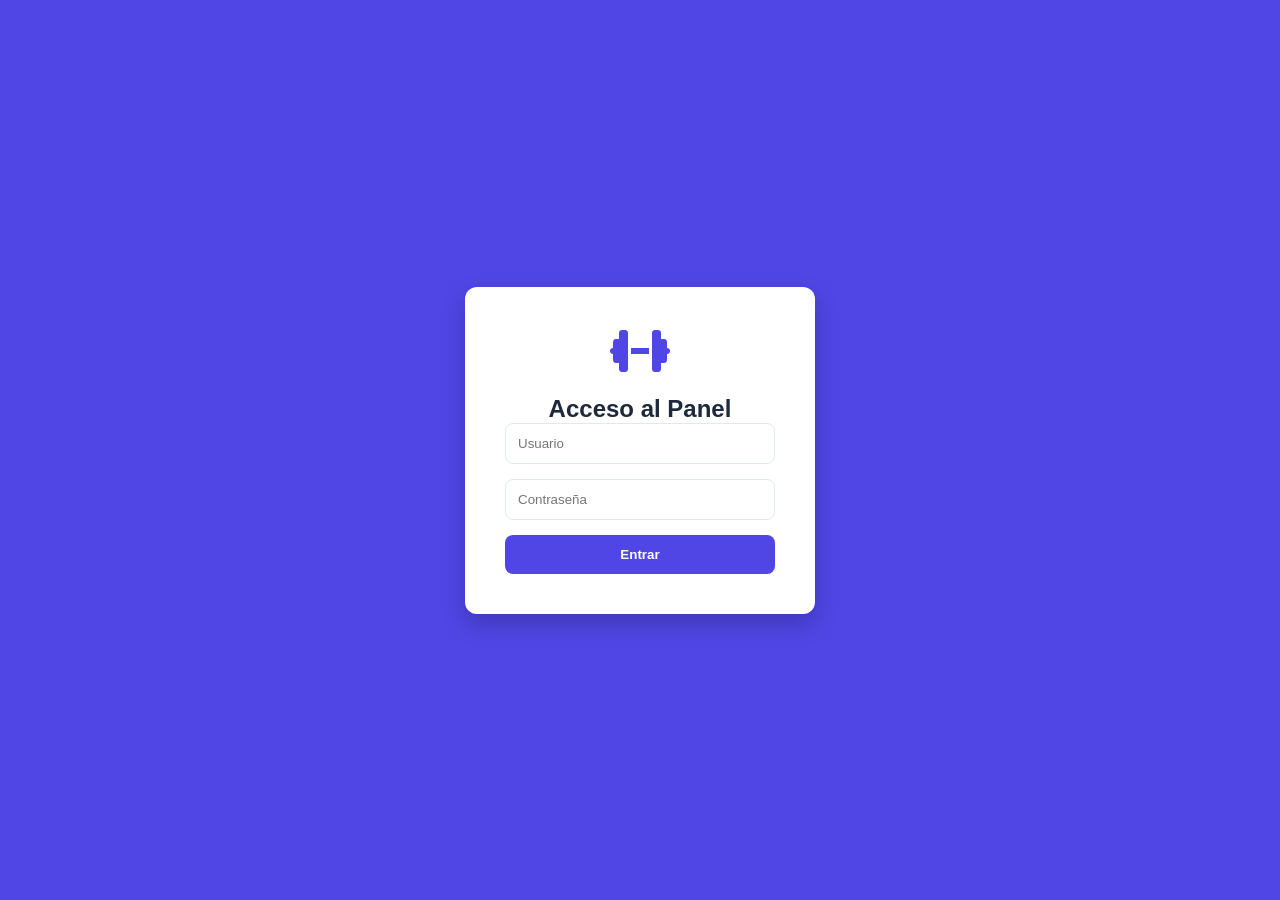
<file: frontend/html/index.html>
<!DOCTYPE html>
<html lang="es">
<head>
    <meta charset="UTF-8">
    <meta name="viewport" content="width=device-width, initial-scale=1.0">
    <title>FitGym | Inicio</title>
    <link rel="stylesheet" href="../css/estilos.css">
    <link rel="stylesheet" href="https://cdnjs.cloudflare.com/ajax/libs/font-awesome/6.4.0/css/all.min.css">
</head>
<body>

    <div id="pantalla-login" class="login-overlay">
        <div class="login-card">
            <i class="fas fa-dumbbell logo-login"></i>
            <h2>Acceso al Panel</h2>
            <form id="form-login">
                <input type="text" id="login-username" placeholder="Usuario" required>
                <input type="password" id="login-password" placeholder="Contraseña" required>
                <button type="submit" class="btn-primary">Entrar</button>
            </form>
            <p id="login-error" class="error-text">Usuario o contraseña incorrectos</p>
        </div>
    </div>

    <div id="app-container" class="dashboard-container">
        
        <aside class="sidebar">
            <div class="logo">
                <a href="index.html"><i class="fas fa-dumbbell"></i> <span>FitGym</span></a>
                <button id="btn-menu-movil" class="menu-toggle"><i class="fas fa-bars"></i></button>
            </div>
            <nav>
                <ul class="menu-nav">
                    <li><a href="index.html" class="nav-link active"><i class="fas fa-bullhorn"></i> Inicio / Tablón</a></li>
                    
                    <li class="solo-admin"><a href="monitores.html" class="nav-link menu-inactivo"><i class="fas fa-user-tie"></i> Monitores</a></li>
                    <li class="solo-admin"><a href="socios.html" class="nav-link menu-inactivo"><i class="fas fa-users"></i> Socios</a></li>
                    
                    <li><a class="nav-link menu-inactivo" href="clases.html"><i class="fas fa-calendar-alt"></i> Clases</a></li>
                    <li><a href="tarifas.html" class="nav-link menu-inactivo"><i class="fas fa-tags"></i> Tarifas</a></li>
                    
                    <li><a href="#" id="btn-logout" class="nav-link logout"><i class="fas fa-sign-out-alt"></i> Cerrar Sesión</a></li>
                </ul>
            </nav>
        </aside>

        <main class="main-content">
            <header class="top-header">
                <h1>Inicio / Tablón</h1>
                <div class="user-info">
                    <span id="nombre-usuario-display">Cargando...</span>
                    <i class="fas fa-user-circle"></i>
                </div>
            </header>

            <section class="content-area">
                
                <div class="grid-stats">
                    <div class="stat-card"><i class="fas fa-users icon-blue"></i><div><h3 id="contador-socios">...</h3><p>Socios totales</p></div></div>
                    <div class="stat-card"><i class="fas fa-calendar-day icon-green"></i><div><h3>8</h3><p>Clases para hoy</p></div></div>
                </div>
                
                <div class="card">
                    <h2><i class="fas fa-newspaper"></i> Noticias Recientes</h2><hr>
                    <div class="anuncio"><span class="badge">Nuevo</span><p><strong>Mantenimiento:</strong> El lunes la piscina permanecerá cerrada.</p></div>
                    <div class="anuncio"><span class="badge">Nuevo</span><p><strong>¡Cumpleaños!</strong> El día de mañana será el 35 cumpleaños de nuestro monitor Manuel.</p></div>
                    <div class="anuncio"><span class="badge secondary">Aviso</span><p><strong>Nuevas Tarifas:</strong> Bonos trimestrales disponibles.</p></div>
                    <div class="anuncio"><span class="badge secondary">Aviso</span><p><strong>Competicion mensual:</strong> Este mes tendrá lugar nuestra competición de crossfit mensual. Los plazos de inscripcion serán hasta el 24 de junio</p></div>
                    <div class="anuncio"><span class="badge secondary">Aviso</span><p><strong>Descuento para grupos:</strong> ¡Trae a tus amigos! 15% de descuento para grupos de 3 o más personas con la tarifa anual.</p></div>
                </div>

            </section>
        </main>
    </div>

    <script src="../js/app.js"></script>
</body>
</html>
</file>
<file: frontend/css/estilos.css>
* { 
    margin: 0; 
    padding: 0; 
    box-sizing: border-box; 
    font-family: 'Segoe UI', sans-serif; 
}

body { 
    background: #f1f5f9; 
    color: #1e293b; 
}

#login-error { 
    display: none; 
}

#app-container { 
    display: none; 
}

.login-overlay { 
    position: fixed; 
    top: 0; 
    left: 0; 
    width: 100%; 
    height: 100%; 
    background: #4f46e5; 
    display: flex; 
    align-items: center; 
    justify-content: center; 
    z-index: 9999; 
}

.login-card { 
    background: #ffffff; 
    padding: 40px; 
    border-radius: 12px; 
    width: 90%;
    max-width: 350px; 
    text-align: center; 
    box-shadow: 0 10px 25px rgba(0,0,0,0.2); 
}

.logo-login { 
    font-size: 3rem; 
    color: #4f46e5; 
    margin-bottom: 20px; 
}

.login-card input { 
    width: 100%; 
    padding: 12px; 
    margin-bottom: 15px; 
    border: 1px solid #e2e8f0; 
    border-radius: 8px; 
    outline: none; 
}

.error-text { 
    color: #ef4444; 
    font-size: 0.85rem; 
    margin-top: 15px; 
    font-weight: bold; 
}

.btn-primary { 
    background: #4f46e5; 
    color: #ffffff; 
    padding: 12px; 
    border: none; 
    border-radius: 8px; 
    width: 100%; 
    cursor: pointer; 
    font-weight: bold; 
    transition: 0.2s; 
}

.btn-primary:hover { 
    background: #4338ca; 
}

.dashboard-container { 
    min-height: 100vh; 
}

.sidebar { 
    width: 260px; 
    background: #ffffff; 
    border-right: 1px solid #e2e8f0; 
    display: flex;
    flex-direction: column;
}

.sidebar nav {
    flex: 1;
}

.logo { 
    padding: 30px 25px; 
    font-size: 1.5rem; 
    font-weight: bold; 
    color: #4f46e5; 
    display: flex; 
    align-items: center; 
    gap: 10px; 
}

.logo a{
    text-decoration: none;
    color: inherit;
}

.menu-nav { 
    list-style: none; 
    height: 100%; 
    display: flex;
    flex-direction: column;
}

.menu-nav li:last-child {
    margin-top: auto;
    margin-bottom: 20px; 
}

.nav-link { 
    display: flex; 
    align-items: center; 
    gap: 12px; 
    padding: 15px 25px; 
    color: #64748b; 
    text-decoration: none; 
    border-left: 4px solid transparent; 
    font-weight: 500; 
    transition: background 0.2s; 
}

.nav-link:hover { 
    background: #f8fafc; 
} 

.nav-link.active { 
    background: #eff6ff; 
    color: #4f46e5; 
    border-left-color: #4f46e5; 
    font-weight: bold; 
}

.nav-link.logout { 
    color: #ef4444; 
    margin-top: 50px; 
}

.main-content { 
    flex: 1; 
    display: flex; 
    flex-direction: column; 
}

.top-header { 
    background: #ffffff; 
    padding: 20px 40px; 
    display: flex; 
    justify-content: space-between; 
    align-items: center; 
    border-bottom: 1px solid #e2e8f0; 
}

.user-info { 
    display: flex; 
    align-items: center; 
    gap: 10px; 
    font-weight: bold; 
    color: #64748b; 
}

.user-info i { 
    font-size: 1.5rem; 
}

.content-area { 
    padding: 30px; 
}

.grid-stats { 
    display: grid; 
    grid-template-columns: 1fr 1fr; 
    gap: 20px; 
    margin-bottom: 25px; 
}

.stat-card { 
    background: #ffffff; 
    padding: 20px; 
    border-radius: 12px; 
    display: flex; 
    align-items: center; 
    gap: 15px; 
    border: 1px solid #e2e8f0; 
}

.stat-card i { 
    font-size: 1.5rem; 
    padding: 15px; 
    border-radius: 10px; 
}

.icon-blue { 
    background: #dbeafe; 
    color: #2563eb; 
}

.icon-green { 
    background: #dcfce7; 
    color: #16a34a; 
}

.card { 
    background: #ffffff; 
    padding: 25px; 
    border-radius: 12px; 
    border: 1px solid #e2e8f0; 
}

.card h2 { 
    display: flex; 
    align-items: center; 
    gap: 10px; 
    margin-bottom: 15px; 
}

hr { 
    border: none; 
    border-top: 1px solid #e2e8f0; 
    margin-bottom: 15px; 
}

.anuncio { 
    padding: 15px 0; 
    border-bottom: 1px solid #f1f5f9; 
    display: flex; 
    gap: 15px; 
    align-items: center; 
}

.anuncio:last-child { 
    border-bottom: none; 
}

.badge { 
    background: #4f46e5; 
    color: #ffffff; 
    padding: 4px 8px; 
    border-radius: 4px; 
    font-size: 0.7rem; 
    font-weight: bold; 
    text-transform: uppercase; 
}

.badge.secondary { 
    background: #64748b; 
}

/* MENU HAMBURGUESA */
.menu-toggle {
    display: none; 
    background: none;
    border: none;
    font-size: 1.5rem;
    color: #4f46e5;
    cursor: pointer;
}

/* DISEÑO RESPONSIVE */

@media (max-width: 1024px) and (min-width: 769px) {
    .sidebar { 
        width: 200px; 
    }
    .logo { 
        padding: 25px 15px; 
        font-size: 1.3rem; 
    }
    .nav-link { 
        padding: 12px 15px; 
    }
    .top-header { 
        padding: 15px 25px; 
    }
    .content-area, .card { 
        padding: 20px; 
    }
}

@media (max-width: 768px) {
    .dashboard-container { 
        flex-direction: column; 
    }
    
    .sidebar {
        width: 100%;
        height: auto;
        min-height: auto;
        flex-direction: row;
        justify-content: space-between;
        align-items: center;
        padding: 15px 20px;
        border-right: none;
        border-bottom: 1px solid #e2e8f0;
        position: relative;
        z-index: 999; 
    }

    .logo {
        padding: 0;
        width: 100%; 
    }

    .menu-toggle { 
        display: block; 
    }

    .menu-nav {
        display: none; 
        flex-direction: column;
        position: absolute;
        top: 100%; 
        left: 0;
        width: 100%;
        height: auto;
        background: #ffffff;
        box-shadow: 0 10px 15px -3px rgba(0, 0, 0, 0.1);
        z-index: 1000;
        padding-bottom: 20px;
    }

    .menu-nav.mostrar-menu { 
        display: flex; 
    }
    .nav-link.logout { 
        margin-top: 10px; 
    }
    .main-content, .content-area, .top-header { 
        padding: 15px; 
    }
    .top-header h1 { 
        font-size: 1.5rem; 
    }
    
    .grid-stats {
        grid-template-columns: 1fr; 
        gap: 15px;
    }
    
    .stat-card i {
        padding: 10px;
        font-size: 1.2rem;
    }
}
</file>
<file: frontend/css/clases.css>
* { 
    margin: 0; 
    padding: 0; 
    box-sizing: border-box; 
    font-family: 'Segoe UI', sans-serif; 
}

body { 
    background: #f1f5f9; 
    color: #1e293b; 
}

.dashboard-container { 
    display: flex;
    height: 100vh; 
    overflow: hidden; 
}

.sidebar { 
    width: 260px; 
    background: #ffffff; 
    border-right: 1px solid #e2e8f0; 
    height: 100vh; 
    min-height: 100vh;
    display: flex;
    flex-direction: column;
}

.sidebar nav {
    flex: 1;
}

.menu-nav { 
    list-style: none; 
    height: 100%;
    display: flex;
    flex-direction: column;
}

.menu-nav li:last-child {
    margin-top: auto;
    margin-bottom: 20px;
}

.logo { 
    padding: 30px 25px; 
    font-size: 1.5rem; 
    font-weight: bold; 
    color: #4f46e5; 
    display: flex; 
    align-items: center; 
    gap: 10px; 
}

.logo a {
    text-decoration: none;
    color: inherit;
}

.menu-nav { 
    list-style: none; 
}

.nav-link { 
    display: flex; 
    align-items: center; 
    gap: 12px; 
    padding: 15px 25px; 
    color: #64748b; 
    text-decoration: none; 
    border-left: 4px solid transparent; 
    font-weight: 500; 
    transition: background-color 0.2s; 
}

.nav-link:hover { 
    background: #f8fafc; 
} 

.nav-link.active { 
    background: #eff6ff; 
    color: #4f46e5; 
    border-left-color: #4f46e5; 
    font-weight: bold; 
}

.nav-link.logout { 
    color: #ef4444; 
    margin-top: 50px; 
}

.nav-link.logout:hover {
    background: #fef2f2;
}

#btn-logout{
    margin-bottom: 0;
}

/* CONTENIDO PRINCIPAL (MAIN)*/
.main-content { 
    flex: 1; 
    padding: 40px 50px; 
    background-color: #f1f5f9; 
    overflow-y: auto; 
}

.page-header { 
    display: flex; 
    justify-content: space-between; 
    align-items: center; 
    margin-bottom: 30px; 
    padding-bottom: 15px; 
    border-bottom: 1px solid #e2e8f0; 
}

.header-info h1 { 
    font-size: 2rem; 
    color: #1e293b; 
    margin-bottom: 5px; 
}

.header-info p { 
    color: #64748b; 
    font-size: 1rem; 
}

/* --- LISTA DE CLASES --- */
.lista-clases { 
    display: flex; 
    flex-direction: row;
    flex-wrap: wrap; 
    gap: 20px; 
    width: 100%; 
    max-width: 1400px; 
}

.mensaje-carga { 
    text-align: center; 
    color: #64748b; 
    padding: 40px; 
    font-size: 1.1rem; 
}

/* --- TARJETAS RECICLADAS --- */
.clases-card { 
    background-color: #ffffff; 
    border: 1px solid #e2e8f0; 
    border-radius: 12px; 
    padding: 25px; 
    display: flex; 
    align-items: center; 
    box-shadow: 0 4px 6px -1px rgba(0,0,0,0.05); 
}

.avatar-container { 
    margin-right: 25px; 
}

/* Cambiamos el color del icono para diferenciarlo de los usuarios */
.avatar { 
    width: 60px; 
    height: 60px; 
    background-color: #fef3c7; 
    color: #d97706; 
    border-radius: 50%; 
    display: flex; 
    align-items: center; 
    justify-content: center; 
    font-size: 1.5rem; 
}

.clases-info { 
    flex: 1; 
}

.clases-info h3 { 
    font-size: 1.3rem; 
    color: #1e293b; 
    margin-bottom: 8px; 
    text-transform: capitalize; 
}

/* Usado para la descripción manteniendo los estilos de texto base */
.horario { 
    color: #64748b; 
    font-size: 0.95rem; 
    margin-bottom: 15px; 
    line-height: 1.5; 
} 

.clases-tags { 
    display: flex; 
    align-items: center; 
    gap: 10px; 
    flex-wrap: wrap; 
}

.tag-label { 
    font-size: 0.9rem; 
    color: #64748b; 
    font-weight: bold; 
}

/* Etiqueta especial para el precio */
.etiqueta-precio { 
    background-color: #dcfce7; 
    color: #16a34a; 
    font-size: 1rem; 
    font-weight: 700; 
    padding: 6px 15px; 
    border-radius: 8px; 
}

/* --- TAMAÑO FIJO PARA LAS TARJETAS EN CUADRÍCULA --- */
.lista-clases .clases-card {
    width: 400px; 
    flex-grow: 0;
    align-items: flex-start;
}

.lista-clases .clases-tags {
    flex-wrap: wrap;
    margin-top: 10px;
}

.menu-toggle {
    display: none;
    background: transparent;
    border: none;
    font-size: 1.5rem;
    color: #4f46e5;
    cursor: pointer;
}

@media (max-width: 1024px) and (min-width: 769px) {
    .sidebar { 
        width: 200px; 
    }
    
    .logo { 
        padding: 25px 15px; 
        font-size: 1.3rem; 
    }
    
    .nav-link { 
        padding: 12px 15px; 
    }
    
    .main-content { 
        padding: 20px; 
    }

    .lista-clases {
        grid-template-columns: repeat(auto-fit, minmax(280px, 1fr));
        gap: 16px;
    }
}

@media screen and (max-width: 768px) {
    .dashboard-container {
        flex-direction: column; 
    }

    .sidebar {
        width: 100%;
        height: auto;
        min-height: auto;
        position: relative; 
        z-index: 1000;
    }

    .logo {
        display: flex;
        justify-content: flex-start;
        align-items: center;
        gap: 20px;
        width: 100%;
        padding: 15px 25px;
        background: #ffffff; 
    }

    .menu-toggle {
        display: block;
    }

    .sidebar nav {
        display: none; 
        position: absolute; 
        top: 100%;
        left: 0;
        width: 100%;
        background-color: #ffffff;
        box-shadow: 0 8px 15px rgba(0,0,0,0.1);
        border-bottom-left-radius: 12px;
        border-bottom-right-radius: 12px;
        padding-bottom: 15px;
    }

    .sidebar nav.activo {
        display: block; 
    }

    .main-content { 
        padding: 20px; 
        max-width: 100%;
    }

    .lista-clases {
        display: flex;
        flex-direction: column;
        align-items: center;
        gap: 20px;
    }
    
    .clases-card {
        width: 300px;
        max-width: 100%;
        height: 280px;
        padding: 30px 20px;
        display: flex;
        flex-direction: column; 
        justify-content: center;
        align-items: center;
        text-align: center;
    }

    .avatar-container { 
        margin-right: 0;
        margin-bottom: 10px;
    }

    .avatar { 
        width: 60px; 
        height: 60px; 
        font-size: 1.5rem; 
    }

    .clases-tags {
        justify-content: center;
        margin-top: 10px;
    }

    .clases-info {
        width: 100%;
        display: flex;
        flex-direction: column;
        align-items: center;
        justify-content: space-evenly;
        flex: 1;
    }

    .clases-info h3 {
        font-size: 1.4rem;
        margin-bottom: 0;
    }

    .email {
        text-align: center;
        margin-bottom: 0;
        width: 100%;
    }

    .clases-tags {
        justify-content: center;
        width: 100%;
        margin-top: 5px;
    }

    .avatar-container { 
        margin-right: 0; 
        margin-bottom: 15px;
        display: flex;          
        justify-content: center;
        width: 100%;
    }
}
</file>
<file: frontend/css/monitores.css>
/* --- RESETEO BÁSICO --- */
* { 
    margin: 0; 
    padding: 0; 
    box-sizing: border-box; 
    font-family: 'Segoe UI', system-ui, sans-serif; 
}

body, html {
    height: 100%;
    background-color: #f1f5f9; 
    color: #1e293b;
}

/* --- ESTRUCTURA PRINCIPAL FLEXBOX --- */
.dashboard-container { 
    display: flex;
    height: 100vh; 
    overflow: hidden; 
}

/* =========================================
   MENÚ LATERAL (SIDEBAR)
   ========================================= */
.sidebar { 
    width: 260px; 
    background: #ffffff; 
    border-right: 1px solid #e2e8f0; 
    display: flex;
    flex-direction: column;
}

.logo { 
    padding: 30px 25px; 
    font-size: 1.5rem; 
    font-weight: bold; 
    color: #4f46e5; 
    display: flex; 
    align-items: center; 
    gap: 10px; 
}

.logo a {
    text-decoration: none;
    color: inherit;
}

.sidebar nav {
    flex: 1; 
}

.menu-nav { 
    list-style: none; 
    height: 100%;
    display: flex;
    flex-direction: column;
}

.nav-link { 
    display: flex; 
    align-items: center; 
    gap: 12px; 
    padding: 15px 25px; 
    color: #64748b; 
    text-decoration: none; 
    border-left: 4px solid transparent; 
    font-weight: 500; 
    transition: background-color 0.2s; 
}

.nav-link:hover { 
    background: #f8fafc; 
} 

.nav-link.active { 
    background: #eff6ff; 
    color: #4f46e5; 
    border-left-color: #4f46e5; 
    font-weight: bold; 
}

.menu-nav li:last-child {
    margin-top: auto;
    margin-bottom: 20px;
}

.nav-link.logout { 
    color: #ef4444; 
}

.nav-link.logout:hover {
    background: #fef2f2;
}

/* =========================================
   CONTENIDO PRINCIPAL (MAIN)
   ========================================= */
.main-content {
    flex: 1; 
    padding: 40px 50px;
    background-color: #f1f5f9; 
    overflow-y: auto; 
}

/* --- CABECERA (BOTÓN A LA DERECHA) --- */
.page-header {
    display: flex;
    justify-content: space-between; 
    align-items: center;           
    margin-bottom: 30px;
    padding-bottom: 15px;
    border-bottom: 1px solid #e2e8f0;
}

.header-info h1 {
    font-size: 2rem;
    color: #1e293b;
    margin-bottom: 5px;
}

.header-info p {
    color: #64748b;
    font-size: 1rem;
}

#btn-nuevo-monitor {
    width: auto;             
    padding: 12px 24px;      
    font-size: 0.95rem;
    border-radius: 10px;
}

/* --- LISTA DE MONITORES --- */
.monitores-list {
    display: flex;
    flex-direction: column;
    gap: 20px;
    width: 100%; 
    max-width: 1400px; 
}

.mensaje-carga {
    text-align: center;
    color: #64748b;
    padding: 40px;
    font-size: 1.1rem;
}

.monitor-card {
    background-color: #ffffff;
    border: 1px solid #e2e8f0;
    border-radius: 12px;
    padding: 25px;
    display: flex;
    align-items: center;
    box-shadow: 0 4px 6px -1px rgba(0,0,0,0.05);
}

.avatar-container {
    margin-right: 25px;
}

.avatar {
    width: 60px;
    height: 60px;
    background-color: #e0e7ff; 
    color: #4f46e5; 
    border-radius: 50%;
    display: flex;
    align-items: center;
    justify-content: center;
    font-size: 1.5rem;
}

.monitor-info {
    flex: 1; 
}

.monitor-info h3 {
    font-size: 1.2rem;
    color: #1e293b;
    margin-bottom: 5px;
}

.email {
    color: #64748b;
    font-size: 0.95rem;
    margin-bottom: 12px;
    display: flex;
    align-items: center;
    gap: 8px;
}

.clases-tags {
    display: flex;
    align-items: center;
    gap: 10px;
    flex-wrap: wrap;
}

.tag-label {
    font-size: 0.85rem;
    color: #64748b;
}

.tag {
    background-color: #e0e7ff; 
    color: #4f46e5; 
    font-size: 0.8rem;
    font-weight: 600;
    padding: 5px 15px;
    border-radius: 20px; 
}

/* --- ACCIONES--- */
.monitor-actions {
    display: flex;
    flex-direction: column;
    gap: 15px; 
    width: 220px;
}

/* --- BOTONES GENERALES --- */
.btn {
    width: 100%;
    padding: 10px 15px;
    border: none;
    border-radius: 8px;
    color: #ffffff;
    font-weight: bold;
    font-size: 0.85rem;
    cursor: pointer;
    text-align: left;
    display: flex;
    align-items: center;
    gap: 10px;
    transition: background-color 0.2s;
}

.btn-primary { background-color: #4f46e5; }
.btn-primary:hover { background-color: #4338ca; }

.btn-success { background-color: #16a34a; }
.btn-success:hover { background-color: #15803d; }

.btn-danger { background-color: #ef4444; }
.btn-danger:hover { background-color: #dc2626; }

/* =========================================
   MODALES
   ========================================= */
.modal-overlay {
    position: fixed;
    top: 0; left: 0; width: 100%; height: 100%;
    background: rgba(15, 23, 42, 0.6); 
    display: flex;
    align-items: center;
    justify-content: center;
    z-index: 1000;
}

#modal-editar, 
#modal-patch, 
#modal-crear {
    display: none;
}

.modal-content {
    background: #ffffff;
    padding: 30px;
    border-radius: 12px;
    width: 90%;
    max-width: 450px;
    box-shadow: 0 10px 25px rgba(0,0,0,0.2);
}

.modal-header {
    display: flex;
    justify-content: space-between;
    align-items: center;
    margin-bottom: 20px;
    color: #1e293b;
}

.btn-cerrar {
    background: none;
    border: none;
    font-size: 1.2rem;
    color: #64748b;
    cursor: pointer;
}

.form-group {
    margin-bottom: 15px;
}

.form-group label {
    display: block;
    margin-bottom: 5px;
    font-weight: 600;
    font-size: 0.9rem;
    color: #334155;
}

.form-group input {
    width: 100%;
    padding: 10px;
    border: 1px solid #e2e8f0;
    border-radius: 8px;
    outline: none;
}

.form-group input:focus {
    border-color: #4f46e5;
}

.modal-footer {
    display: flex;
    justify-content: flex-end;
    gap: 10px;
    margin-top: 25px;
}

.modal-footer .btn {
    width: auto; 
    padding: 10px 20px;
    justify-content: center;
}

/* MENU HAMBURGUESA */
.menu-toggle {
    display: none; 
    background: none;
    border: none;
    font-size: 1.5rem;
    color: #4f46e5;
    cursor: pointer;
}

/* DISEÑO RESPONSIVE */

@media (max-width: 1024px) and (min-width: 769px) {
    .sidebar { 
        width: 200px; 
    }
    .logo { 
        padding: 25px 15px; 
        font-size: 1.3rem; 
    }
    .nav-link { 
        padding: 12px 15px; 
    }
    .top-header { 
        padding: 15px 25px; 
    }
    .content-area, .card { 
        padding: 20px; 
    }

    .page-header .btn-success {
        padding: 8px 15px;
        font-size: 0.9rem;
        height: 50px;
    }
}

@media (max-width: 768px) {
    .dashboard-container { 
        flex-direction: column; 
    }
    
    .sidebar {
        width: 100%;
        height: auto;
        min-height: auto;
        flex-direction: row;
        justify-content: space-between;
        align-items: center;
        padding: 15px 20px;
        border-right: none;
        border-bottom: 1px solid #e2e8f0;
        position: relative;
        z-index: 999; 
    }

    .logo {
        padding: 0;
        width: 100%; 
    }

    .menu-toggle { 
        display: block; 
    }

    .menu-nav {
        display: none; 
        flex-direction: column;
        position: absolute;
        top: 100%; 
        left: 0;
        width: 100%;
        height: auto;
        background: #ffffff;
        box-shadow: 0 10px 15px -3px rgba(0, 0, 0, 0.1);
        z-index: 1000;
        padding-bottom: 20px;
    }

    .menu-nav.mostrar-menu { 
        display: flex; 
    }
    .nav-link.logout { 
        margin-top: 10px; 
    }
    .main-content, .content-area, .top-header { 
        padding: 15px; 
    }
    .top-header h1 { 
        font-size: 1.5rem; 
    }
    
    .grid-stats {
        grid-template-columns: 1fr; 
        gap: 15px;
    }
    
    .stat-card i {
        padding: 10px;
        font-size: 1.2rem;
    }

    .page-header {
        flex-direction: row;
        justify-content: space-between;
        align-items: center;
        flex-wrap: wrap;
        gap: 15px;
    }

    .page-header > button {
        width: auto;
        margin-left: auto;
    }

    .header-actions {
        display: flex;
        flex-direction: column;
        width: 100%;
        gap: 10px;
    }

    .header-actions .search-box, 
    .header-actions button,
    .page-header > button {
        width: 100%;
    }

    .monitor-card {
        flex-direction: column;
        text-align: center;
        padding: 20px;
        gap: 15px;
    }

    .avatar-container {
        margin-right: 0; 
    }

    .clases-tags {
        justify-content: center; 
    }

    .monitor-actions {
        width: 100%;
    }

    .monitor-actions .btn {
        justify-content: center;
    }
}
</file>
<file: frontend/css/socios.css>
/* --- RESETEO BÁSICO --- */
* { 
    margin: 0; 
    padding: 0; 
    box-sizing: border-box; 
    font-family: 'Segoe UI', system-ui, sans-serif; 
}

body, html {
    height: 100%;
    background-color: #f1f5f9; 
    color: #1e293b;
}

/* --- ESTRUCTURA PRINCIPAL FLEXBOX --- */
.dashboard-container { 
    display: flex;
    height: 100vh; 
    overflow: hidden; 
}

/* =========================================
   MENÚ LATERAL (SIDEBAR)
   ========================================= */
.sidebar { 
    width: 260px; 
    background: #ffffff; 
    border-right: 1px solid #e2e8f0; 
    display: flex;
    flex-direction: column;
}

.logo { 
    padding: 30px 25px; 
    font-size: 1.5rem; 
    font-weight: bold; 
    color: #4f46e5; 
    display: flex; 
    align-items: center; 
    gap: 10px; 
}

.logo a {
    text-decoration: none;
    color: inherit;
}

.sidebar nav {
    flex: 1; 
}

.menu-nav { 
    list-style: none; 
    height: 100%;
    display: flex;
    flex-direction: column;
}

.nav-link { 
    display: flex; 
    align-items: center; 
    gap: 12px; 
    padding: 15px 25px; 
    color: #64748b; 
    text-decoration: none; 
    border-left: 4px solid transparent; 
    font-weight: 500; 
    transition: background-color 0.2s; 
}

.nav-link:hover { 
    background: #f8fafc; 
} 

.nav-link.active { 
    background: #eff6ff; 
    color: #4f46e5; 
    border-left-color: #4f46e5; 
    font-weight: bold; 
}

.menu-nav li:last-child {
    margin-top: auto;
    margin-bottom: 20px;
}

.nav-link.logout { 
    color: #ef4444; 
}

.nav-link.logout:hover {
    background: #fef2f2;
}

/* =========================================
   CONTENIDO PRINCIPAL (MAIN)
   ========================================= */
.main-content {
    flex: 1; 
    padding: 40px 50px;
    background-color: #f1f5f9; 
    overflow-y: auto; 
}

/* --- CABECERA (CON BUSCADOR Y BOTÓN) --- */
.page-header {
    display: flex;
    justify-content: space-between; 
    align-items: center;           
    margin-bottom: 30px;
    padding-bottom: 15px;
    border-bottom: 1px solid #e2e8f0;
}

.header-info h1 {
    font-size: 2rem;
    color: #1e293b;
    margin-bottom: 5px;
}

.header-info p {
    color: #64748b;
    font-size: 1rem;
}

/* --- SECCIÓN DERECHA DE LA CABECERA --- */
.header-actions {
    display: flex;
    align-items: center;
    gap: 15px; 
}

/* --- BARRA DE BÚSQUEDA --- */
.search-box {
    position: relative;
    display: flex;
    align-items: center;
}

.search-box i {
    position: absolute;
    left: 15px;
    color: #94a3b8; 
}

.search-box input {
    padding: 12px 15px 12px 40px; 
    border: 1px solid #cbd5e1;
    border-radius: 10px;
    width: 280px;
    font-size: 0.95rem;
    outline: none;
    transition: all 0.3s ease;
}

.search-box input:focus {
    border-color: #4f46e5;
    box-shadow: 0 0 0 3px rgba(79, 70, 229, 0.1);
}

/* --- BOTÓN AÑADIR SOCIO --- */
#btn-nuevo-socio {
    width: auto;             
    padding: 12px 24px;      
    font-size: 0.95rem;
    border-radius: 10px;
}

/* --- LISTA DE SOCIOS (CON LA SEPARACIÓN CORRECTA) --- */
.socios-list {
    display: flex;
    flex-direction: column;
    gap: 20px; 
    width: 100%; 
    max-width: 1400px; 
}

.mensaje-carga {
    text-align: center;
    color: #64748b;
    padding: 40px;
    font-size: 1.1rem;
}

/* --- TARJETAS DE SOCIOS --- */
.monitor-card {
    background-color: #ffffff;
    border: 1px solid #e2e8f0;
    border-radius: 12px;
    padding: 25px;
    display: flex;
    align-items: center;
    box-shadow: 0 4px 6px -1px rgba(0,0,0,0.05);
}

.avatar-container {
    margin-right: 25px;
}

.avatar {
    width: 60px;
    height: 60px;
    background-color: #e0e7ff; 
    color: #4f46e5; 
    border-radius: 50%;
    display: flex;
    align-items: center;
    justify-content: center;
    font-size: 1.5rem;
}

.monitor-info {
    flex: 1; 
}

.monitor-info h3 {
    font-size: 1.2rem;
    color: #1e293b;
    margin-bottom: 5px;
}

.email {
    color: #64748b;
    font-size: 0.95rem;
    margin-bottom: 12px;
    display: flex;
    align-items: center;
    gap: 8px;
}

.clases-tags {
    display: flex;
    align-items: center;
    gap: 10px;
    flex-wrap: wrap;
}

.tag-label {
    font-size: 0.85rem;
    color: #64748b;
}

.tag {
    background-color: #e0e7ff; 
    color: #4f46e5; 
    font-size: 0.8rem;
    font-weight: 600;
    padding: 5px 15px;
    border-radius: 20px; 
}

/* --- ACCIONES (BOTONES DE LA TARJETA) --- */
.monitor-actions {
    display: flex;
    flex-direction: column;
    gap: 15px; 
    width: 220px;
}

/* --- BOTONES GENERALES --- */
.btn {
    width: 100%;
    padding: 10px 15px;
    border: none;
    border-radius: 8px;
    color: #ffffff;
    font-weight: bold;
    font-size: 0.85rem;
    cursor: pointer;
    text-align: left;
    display: flex;
    align-items: center;
    gap: 10px;
    transition: background-color 0.2s;
}

.btn-primary { background-color: #4f46e5; }
.btn-primary:hover { background-color: #4338ca; }

.btn-success { background-color: #16a34a; }
.btn-success:hover { background-color: #15803d; }

.btn-danger { background-color: #ef4444; }
.btn-danger:hover { background-color: #dc2626; }

/* =========================================
   MODALES
   ========================================= */
.modal-overlay {
    position: fixed;
    top: 0; left: 0; width: 100%; height: 100%;
    background: rgba(15, 23, 42, 0.6); 
    display: flex;
    align-items: center;
    justify-content: center;
    z-index: 1000;
}

/* Ocultar modales por defecto */
#modal-editar, 
#modal-patch, 
#modal-crear {
    display: none;
}

.modal-content {
    background: #ffffff;
    padding: 30px;
    border-radius: 12px;
    width: 90%; 
    max-width: 450px; 
    box-shadow: 0 10px 25px rgba(0,0,0,0.2);
}

.modal-header {
    display: flex;
    justify-content: space-between;
    align-items: center;
    margin-bottom: 20px;
    color: #1e293b;
}

.btn-cerrar {
    background: none;
    border: none;
    font-size: 1.2rem;
    color: #64748b;
    cursor: pointer;
}

.form-group {
    margin-bottom: 15px;
}

.form-group label {
    display: block;
    margin-bottom: 5px;
    font-weight: 600;
    font-size: 0.9rem;
    color: #334155;
}

.form-group input {
    width: 100%;
    padding: 10px;
    border: 1px solid #e2e8f0;
    border-radius: 8px;
    outline: none;
}

.form-group input:focus {
    border-color: #4f46e5;
}

.modal-footer {
    display: flex;
    justify-content: flex-end;
    gap: 10px;
    margin-top: 25px;
}

/* Botones del footer del modal */
.modal-footer .btn {
    width: auto; 
    padding: 10px 20px;
    justify-content: center;
}

/* MENU HAMBURGUESA */
.menu-toggle {
    display: none; 
    background: none;
    border: none;
    font-size: 1.5rem;
    color: #4f46e5;
    cursor: pointer;
}

/* DISEÑO RESPONSIVE */

@media (max-width: 1024px) and (min-width: 769px) {
    .sidebar { 
        width: 200px; 
    }
    .logo { 
        padding: 25px 15px; 
        font-size: 1.3rem; 
    }
    .nav-link { 
        padding: 12px 15px; 
    }
    .top-header { 
        padding: 15px 25px; 
    }
    .content-area, .card { 
        padding: 20px; 
    }

    .page-header .btn-success {
        padding: 8px 15px;
        font-size: 0.9rem;
        height: 50px;
    }

    .header-actions .search-box {
        padding: 8px 12px;
    }

    .header-actions .search-box input,
    .header-actions .search-box i {
        font-size: 0.9rem;
    }
}

@media (max-width: 768px) {
    .dashboard-container { 
        flex-direction: column; 
    }
    
    .sidebar {
        width: 100%;
        height: auto;
        min-height: auto;
        flex-direction: row;
        justify-content: space-between;
        align-items: center;
        padding: 15px 20px;
        border-right: none;
        border-bottom: 1px solid #e2e8f0;
        position: relative;
        z-index: 999; 
    }

    .logo {
        padding: 0;
        width: 100%; 
    }

    .menu-toggle { 
        display: block; 
    }

    .menu-nav {
        display: none; 
        flex-direction: column;
        position: absolute;
        top: 100%; 
        left: 0;
        width: 100%;
        height: auto;
        background: #ffffff;
        box-shadow: 0 10px 15px -3px rgba(0, 0, 0, 0.1);
        z-index: 1000;
        padding-bottom: 20px;
    }

    .menu-nav.mostrar-menu { 
        display: flex; 
    }
    .nav-link.logout { 
        margin-top: 10px; 
    }
    .main-content, .content-area, .top-header { 
        padding: 15px; 
    }
    .top-header h1 { 
        font-size: 1.5rem; 
    }
    
    .grid-stats {
        grid-template-columns: 1fr; 
        gap: 15px;
    }
    
    .stat-card i {
        padding: 10px;
        font-size: 1.2rem;
    }

    .page-header {
        flex-direction: column;
        align-items: stretch;
        gap: 15px;
    }

    .header-actions {
        display: flex;
        flex-direction: column;
        width: 100%;
        gap: 10px;
    }

    .header-actions .search-box, 
    .header-actions button,
    .page-header > button {
        width: 100%;
    }

    #contenedor-socios > div{
        flex-direction: column;
        align-items: stretch;
        gap: 15px;
        text-align: left;
    }

    #contenedor-socios > div > div:last-child{
        width: 250px;
        max-width: 100%;
        display: flex;
        flex-direction: column;
        gap: 10px;
    }

    #contenedor-socios > div button{
        width: 100%;
        margin: 0; 
    }
    .search-box input {
        width: 100%;
    }

    .socio-card {
        flex-direction: column;
        text-align: center;
        padding: 20px;
        gap: 15px;
    }

    .socio-avatar {
        margin-right: 0;
        margin-bottom: 10px;
    }

    .socio-actions {
        width: 100%;
        justify-content: center;
    }

    .socio-actions .btn {
        flex: 1;
        justify-content: center;
    }
}
</file>
<file: frontend/css/tarifas.css>
* { 
    margin: 0; 
    padding: 0; 
    box-sizing: border-box; 
    font-family: 'Segoe UI', sans-serif; 
}

body { 
    background: #f1f5f9; 
    color: #1e293b; 
}

.dashboard-container { 
    display: flex;
    height: 100vh; 
    overflow: hidden; 
}

.sidebar { 
    width: 260px; 
    background: #ffffff; 
    border-right: 1px solid #e2e8f0; 
    height: 100vh; 
    min-height: 100vh;
    display: flex;
    flex-direction: column;
}

.sidebar nav {
    flex: 1;
}

.menu-nav { 
    list-style: none; 
    height: 100%;
    display: flex;
    flex-direction: column;
}

.menu-nav li:last-child {
    margin-top: auto;
    margin-bottom: 20px;
}

.logo { 
    padding: 30px 25px; 
    font-size: 1.5rem; 
    font-weight: bold; 
    color: #4f46e5; 
    display: flex; 
    align-items: center; 
    gap: 10px; 
}

.logo a {
    text-decoration: none;
    color: inherit;
}

.menu-nav { 
    list-style: none; 
}

.nav-link { 
    display: flex; 
    align-items: center; 
    gap: 12px; 
    padding: 15px 25px; 
    color: #64748b; 
    text-decoration: none; 
    border-left: 4px solid transparent; 
    font-weight: 500; 
    transition: background-color 0.2s; 
}

.nav-link:hover { 
    background: #f8fafc; 
} 

.nav-link.active { 
    background: #eff6ff; 
    color: #4f46e5; 
    border-left-color: #4f46e5; 
    font-weight: bold; 
}

.nav-link.logout { 
    color: #ef4444; 
    margin-top: 50px; 
}

.nav-link.logout:hover {
    background: #fef2f2;
}

#btn-logout {
    margin-bottom: 0;
}

/* --- CONTENIDO PRINCIPAL (MAIN) Y CABECERA --- */
.main-content { 
    flex: 1; 
    padding: 40px 50px; 
    background-color: #f1f5f9; 
    overflow-y: auto; 
}

.page-header { 
    display: flex; 
    justify-content: space-between; 
    align-items: center; 
    margin-bottom: 30px; 
    padding-bottom: 15px; 
    border-bottom: 1px solid #e2e8f0; 
}

.header-info h1 { 
    font-size: 2rem; 
    color: #1e293b; 
    margin-bottom: 5px; 
}

.header-info p { 
    color: #64748b; 
    font-size: 1rem; 
}

.lista-tarifas {
    display: grid;
    grid-template-columns: repeat(3, 1fr); 
    gap: 40px;
    margin-top: 30px;
    width: 100%;
}

.flip-card {
    background-color: transparent;
    width: 100%; 
    height: 500px;
    perspective: 1000px; 
}

.flip-card-inner {
    position: relative;
    width: 100%;
    height: 100%;
    text-align: center;
    transition: transform 1.5s; 
    transform-style: preserve-3d; 
}

.flip-card:hover .flip-card-inner {
    transform: rotateY(180deg);
    cursor: pointer;
}

.flip-card-front, .flip-card-back {
    position: absolute;
    width: 100%;
    height: 100%;
    -webkit-backface-visibility: hidden; 
    backface-visibility: hidden;         
    border-radius: 16px;
    box-shadow: 0 10px 25px -5px rgba(0, 0, 0, 0.1);
    display: flex;
    flex-direction: column;
    justify-content: center;
    align-items: center;
    padding: 30px;
}

.flip-card-front {
    background-color: #ffffff;
    border: 1px solid #e2e8f0;
}

.flip-card-front h2 {
    color: #1e293b;
    font-size: 2.2rem;
    margin-bottom: 20px;
}

.flip-card-front .precio {
    font-size: 3rem;
    font-weight: bold;
    color: #4f46e5;
}

.flip-card-front .mes {
    color: #64748b;
    font-size: 1.1rem;
}

.flip-card-back {
    background-color: #4f46e5; 
    color: white;
    transform: rotateY(180deg); 
}

.flip-card-back h3 {
    font-size: 1.5rem;
    margin-bottom: 15px;
    border-bottom: 2px solid rgba(255,255,255,0.3);
    padding-bottom: 10px;
}

.flip-card-back p {
    font-size: 1.1rem;
    line-height: 1.6;
}

.menu-toggle {
    display: none; 
    background: transparent;
    border: none;
    font-size: 1.5rem;
    color: #4f46e5;
    cursor: pointer;
}

@media (max-width: 1024px) and (min-width: 769px) {
    .sidebar { 
        width: 200px;
    }
    .logo { 
        padding: 25px 15px; 
        font-size: 1.3rem; 
    }
    .nav-link { 
        padding: 12px 15px; 
    }
    .main-content { 
        padding: 30px; 
    }

    
    .lista-tarifas {
        display: grid;
        grid-template-columns: repeat(2, 1fr); 
        gap: 20px;
        width: 100%;
    }

    .flip-card { 
        width: 100%; 
        height: 420px; 
    } 
}

@media (max-width: 768px) {
    .dashboard-container { 
        flex-direction: column; 
        height: auto;
        overflow-y: auto;
    }
    .sidebar {
        width: 100%;
        height: auto;
        min-height: auto;
        flex-direction: row;
        justify-content: space-between;
        align-items: center;
        padding: 15px 20px;
        border-right: none;
        border-bottom: 1px solid #e2e8f0;
        position: relative;
        z-index: 999; 
    }

    .logo {
        padding: 0;
        width: 100%; 
        display: flex;
        justify-content: flex-start;
        align-items: center;
        gap: 20px; 
    }

    .menu-toggle { 
        display: block; 
    }

    .sidebar nav {
        display: none; 
        position: absolute;
        top: 100%; 
        left: 0;
        width: 100%;
        background: #ffffff;
        box-shadow: 0 10px 15px -3px rgba(0, 0, 0, 0.1);
        z-index: 1000;
        padding-bottom: 20px;
    }

    .sidebar nav.activo { 
        display: block; 
    }

    .main-content { 
        padding: 20px; 
        overflow-y: visible;
    }

    .lista-tarifas {
        display: grid;
        grid-template-columns: 1fr;
        gap: 20px;
        width: 100%;
    }

    .flip-card {
        width: 100%; 
        height: 400px; 
    }

    .flip-card-front h2 { 
        font-size: 1.8rem; 
    }
    .flip-card-front .precio { 
        font-size: 2.5rem; 
    }
}
</file>
